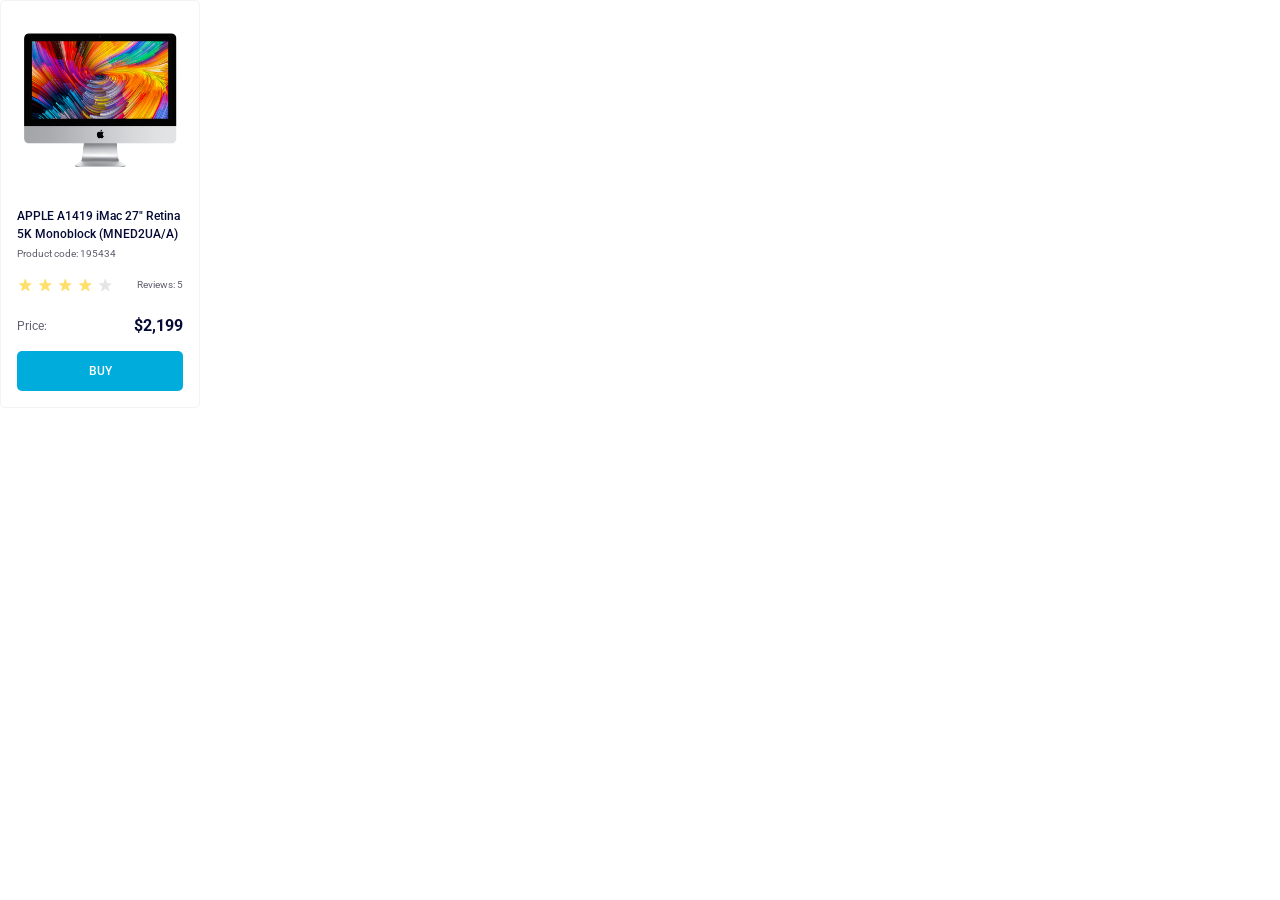
<file: index.html>
<!doctype html><html lang="en"><head><meta charset="utf-8"><meta name="viewport" content="width=device-width, initial-scale=1.0"><title>Product cards</title><link rel="preconnect" href="https://fonts.googleapis.com"><link rel="preconnect" href="https://fonts.gstatic.com" crossorigin><link href="https://fonts.googleapis.com/css2?family=Roboto:wght@100..900&display=swap" rel="stylesheet"><link rel="stylesheet" href="index.5ced3460.css"></head><body> <div> <div class="card" data-qa="card"> <div class="card__image"></div> <h2 class="card__title"> APPLE A1419 iMac 27" Retina 5K Monoblock (MNED2UA/A) </h2> <p class="card__code">Product code: 195434</p> <div class="card__review-section"> <div class="stars stars--4"> <span class="stars__star"></span> <span class="stars__star"></span> <span class="stars__star"></span> <span class="stars__star"></span> <span class="stars__star"></span> </div> <p class="card__reviews">Reviews: 5</p> </div> <div class="card__price"> <p class="card__price-label">Price:</p> <p class="card__price-value">$2,199</p> </div> <div class="card__action"> <a class="card__action-buy" data-qa="hover" href="#"> Buy </a> </div> </div> </div> </body></html>
</file>
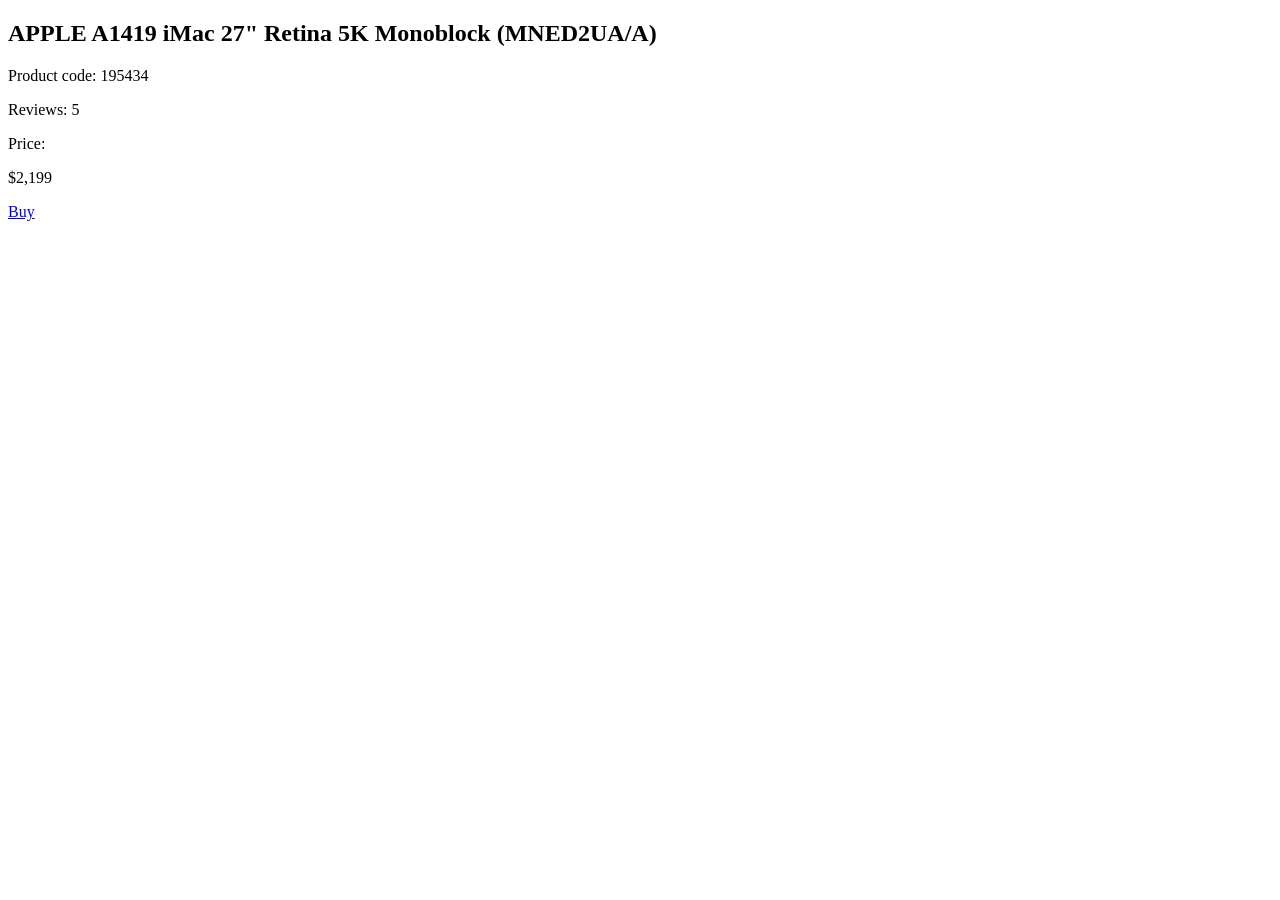
<file: src/index.html>
<!doctype html>
<html lang="en">
  <head>
    <meta charset="UTF-8" />
    <meta
      name="viewport"
      content="width=device-width, initial-scale=1.0"
    />
    <title>Product cards</title>
    <link
      rel="preconnect"
      href="https://fonts.googleapis.com"
    />
    <link
      rel="preconnect"
      href="https://fonts.gstatic.com"
      crossorigin="anonymous"
    />
    <link
      href="https://fonts.googleapis.com/css2?family=Roboto:wght@100..900&display=swap"
      rel="stylesheet"
    />
    <link
      rel="stylesheet"
      href="./styles/index.scss"
    />
  </head>
  <body>
    <div>
      <div
        class="card"
        data-qa="card"
      >
        <div class="card__image"></div>
        <h2 class="card__title">
          APPLE A1419 iMac 27" Retina 5K Monoblock (MNED2UA/A)
        </h2>
        <p class="card__code">Product code: 195434</p>

        <div class="card__review-section">
          <div class="stars stars--4">
            <span class="stars__star"></span>
            <span class="stars__star"></span>
            <span class="stars__star"></span>
            <span class="stars__star"></span>
            <span class="stars__star"></span>
          </div>
          <p class="card__reviews">Reviews: 5</p>
        </div>

        <div class="card__price">
          <p class="card__price-label">Price:</p>
          <p class="card__price-value">$2,199</p>
        </div>
        <div class="card__action">
          <a
            class="card__action-buy"
            data-qa="hover"
            href="#"
          >
            Buy
          </a>
        </div>
      </div>
    </div>
  </body>
</html>
</file>
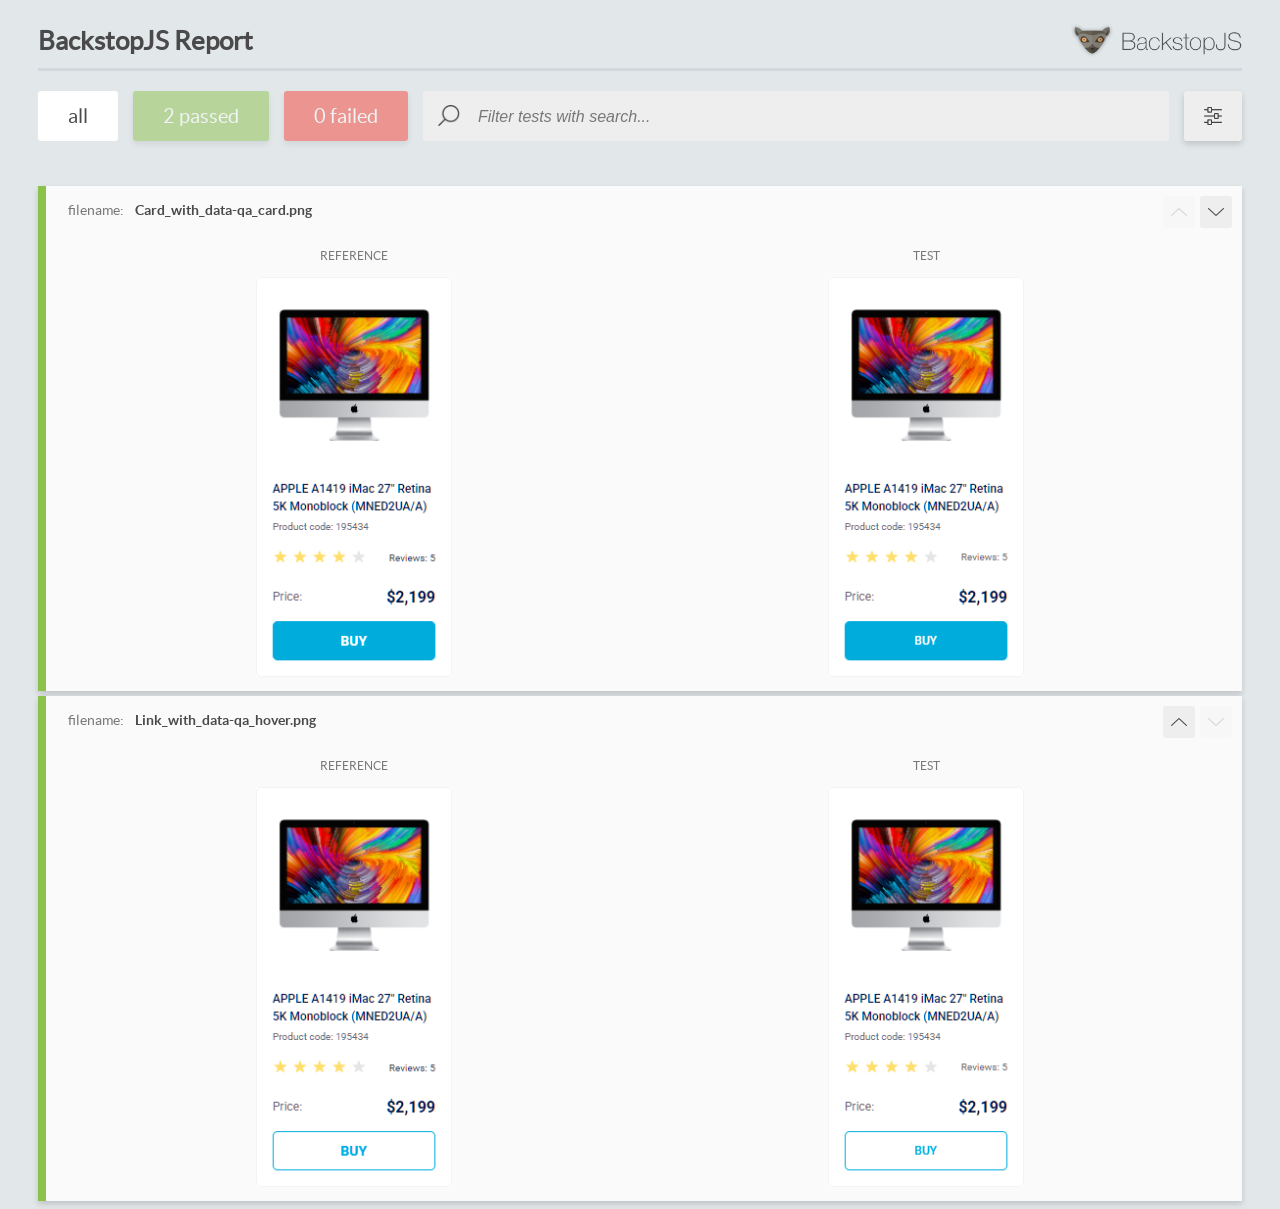
<file: report/html_report/index.html>
<!DOCTYPE html>
<html>
  <head>
    <meta charset="utf-8">
    <!-- Disable Cache -->
    <meta http-equiv="Cache-Control" content="no-cache, no-store, must-revalidate">
    <meta http-equiv="Pragma" content="no-cache">
    <meta http-equiv="Expires" content="0">

    <title>BackstopJS Report</title>

    <style>
      @font-face {
          font-family: 'latoregular';
          src: url('./assets/fonts/lato-regular-webfont.woff2') format('woff2'),
              url('./assets/fonts/lato-regular-webfont.woff') format('woff');
          font-weight: 400;
          font-style: normal;
      }
      @font-face {
          font-family: 'latobold';
          src: url('./assets/fonts/lato-bold-webfont.woff2') format('woff2'),
              url('./assets/fonts/lato-bold-webfont.woff') format('woff');
          font-weight: 700;
          font-style: normal;
      }

      .ReactModal__Body--open {
          overflow: hidden;
      }
      .ReactModal__Body--open .header {
        display: none;
      }

    </style>
  </head>
  <body style="background-color: #E2E7EA">
    <div id="root">

    </div>
    <script>
      function report (report) { // eslint-disable-line no-unused-vars
        window.tests = report;
      }
    </script>
    <script src="config.js"></script>
    <script src="index_bundle.js"></script>
  </body>
</html>
</file>
<file: index.5ced3460.css>
.card{box-sizing:border-box;background-color:#fff;border:1px solid #f3f3f3;border-radius:5px;flex-direction:column;align-items:center;width:200px;margin:0;font-family:Roboto,sans-serif;display:flex}.card__image{background-image:url(imac.202c52ff.jpeg);background-position:50%;background-repeat:no-repeat;background-size:160px 134px;width:160px;height:134px;margin-top:32px}.card__title{color:#060b35;margin:40px 0 0;padding-inline:16px;font-size:12px;font-weight:500;line-height:18px}.card__code{color:#616070;align-self:flex-start;margin:4px 0 0;padding-inline:16px;font-size:10px;font-weight:400;line-height:14px;display:flex}.card__review-section{box-sizing:border-box;justify-content:space-between;align-self:flex-start;align-items:center;width:100%;margin:16px 0 0;padding-inline:16px;display:flex}.card__reviews{color:#616070;margin:0;font-size:10px;font-weight:400;line-height:14px}.card__price{box-sizing:border-box;justify-content:space-between;align-self:flex-start;align-items:center;width:100%;margin:24px 0 0;padding-inline:16px;display:flex}.card__price-label{color:#616070;margin:0;font-size:12px;font-weight:400;line-height:18px}.card__price-value{color:#060b35;margin:0;font-size:16px;font-weight:700;line-height:18px}.card__action{box-sizing:border-box;width:100%;margin:16px 0;padding-inline:16px;display:flex}.card__action-buy{box-sizing:border-box;text-transform:uppercase;color:#fff;cursor:pointer;background-color:#00acdc;border-radius:5px;justify-content:center;align-items:center;width:100%;height:40px;margin:0;padding-inline:16px;font-size:12px;font-weight:500;line-height:18px;text-decoration:none;display:flex}.card__action-buy:hover{text-transform:uppercase;color:#00acdc;background-color:#fff;border:1px solid #00acdc;border-radius:5px}.stars{display:flex}.stars__star{background-image:url(star.822d561e.svg);background-position:50%;background-repeat:no-repeat;width:16px;height:16px}.stars__star:not(:last-child){margin-right:4px}.stars--1 .stars__star:nth-child(-n+1),.stars--2 .stars__star:nth-child(-n+2),.stars--3 .stars__star:nth-child(-n+3),.stars--4 .stars__star:nth-child(-n+4),.stars--5 .stars__star:nth-child(-n+5){background-image:url(star-active.edda4c43.svg)}body{margin:0}
/*# sourceMappingURL=index.5ced3460.css.map */
</file>
